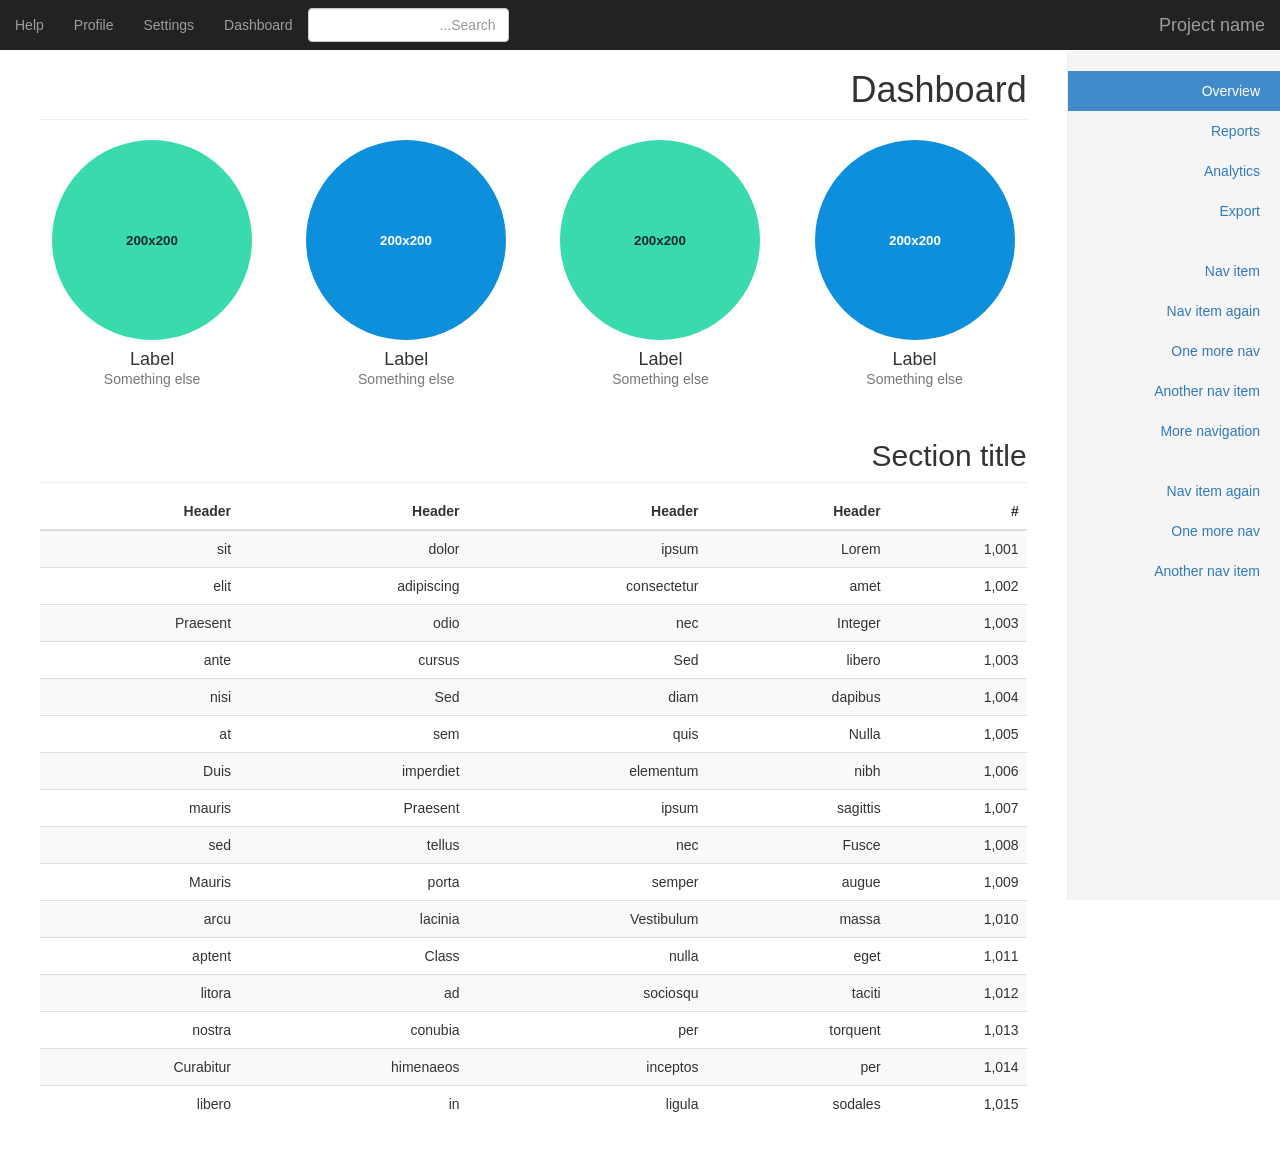
<file: index.html>
<!DOCTYPE html>
<html lang="en">
  <head>
    <meta charset="utf-8">
    <meta http-equiv="X-UA-Compatible" content="IE=edge">
    <meta name="viewport" content="width=device-width, initial-scale=1">
    <!-- The above 3 meta tags *must* come first in the head; any other head content must come *after* these tags -->
    <meta name="description" content="">
    <meta name="author" content="">
    <link rel="icon" href="../../favicon.ico">

    <title>Dashboard Template for Bootstrap</title>

    <!-- Bootstrap core CSS -->
    <link href="./css/bootstrap.min.css" rel="stylesheet">
    <link href="./css/bootstrap-rtl.min.css" rel="stylesheet">

    <!-- Custom styles for this template -->
    <link href="./css/dashboard.css" rel="stylesheet">

    <!-- Just for debugging purposes. Don't actually copy these 2 lines! -->
    <!--[if lt IE 9]><script src="../../assets/js/ie8-responsive-file-warning.js"></script><![endif]-->
    <script src="./js/ie-emulation-modes-warning.js"></script>

    <!-- HTML5 shim and Respond.js for IE8 support of HTML5 elements and media queries -->
    <!--[if lt IE 9]>
      <script src="https://oss.maxcdn.com/html5shiv/3.7.2/html5shiv.min.js"></script>
      <script src="https://oss.maxcdn.com/respond/1.4.2/respond.min.js"></script>
    <![endif]-->
  </head>

  <body>

    <nav class="navbar navbar-inverse navbar-fixed-top">
      <div class="container-fluid">
        <div class="navbar-header">
          <button type="button" class="navbar-toggle collapsed" data-toggle="collapse" data-target="#navbar" aria-expanded="false" aria-controls="navbar">
            <span class="sr-only">Toggle navigation</span>
            <span class="icon-bar"></span>
            <span class="icon-bar"></span>
            <span class="icon-bar"></span>
          </button>
          <a class="navbar-brand" href="#">Project name</a>
        </div>
        <div id="navbar" class="navbar-collapse collapse">
          <ul class="nav navbar-nav navbar-right flip">
            <li><a href="#">Dashboard</a></li>
            <li><a href="#">Settings</a></li>
            <li><a href="#">Profile</a></li>
            <li><a href="#">Help</a></li>
          </ul>
          <form class="navbar-form navbar-right flip">
            <input type="text" class="form-control" placeholder="Search...">
          </form>
        </div>
      </div>
    </nav>

    <div class="container-fluid">
      <div class="row">
        <div class="col-sm-3 col-md-2 sidebar">
          <ul class="nav nav-sidebar">
            <li class="active"><a href="#">Overview <span class="sr-only">(current)</span></a></li>
            <li><a href="#">Reports</a></li>
            <li><a href="#">Analytics</a></li>
            <li><a href="#">Export</a></li>
          </ul>
          <ul class="nav nav-sidebar">
            <li><a href="">Nav item</a></li>
            <li><a href="">Nav item again</a></li>
            <li><a href="">One more nav</a></li>
            <li><a href="">Another nav item</a></li>
            <li><a href="">More navigation</a></li>
          </ul>
          <ul class="nav nav-sidebar">
            <li><a href="">Nav item again</a></li>
            <li><a href="">One more nav</a></li>
            <li><a href="">Another nav item</a></li>
          </ul>
        </div>
        <div class="col-sm-9 col-sm-offset-3 col-md-10 col-md-offset-2 main">
          <h1 class="page-header">Dashboard</h1>

          <div class="row placeholders">
            <div class="col-xs-6 col-sm-3 placeholder">
              <img data-src="holder.js/200x200/auto/sky" class="img-responsive" alt="Generic placeholder thumbnail">
              <h4>Label</h4>
              <span class="text-muted">Something else</span>
            </div>
            <div class="col-xs-6 col-sm-3 placeholder">
              <img data-src="holder.js/200x200/auto/vine" class="img-responsive" alt="Generic placeholder thumbnail">
              <h4>Label</h4>
              <span class="text-muted">Something else</span>
            </div>
            <div class="col-xs-6 col-sm-3 placeholder">
              <img data-src="holder.js/200x200/auto/sky" class="img-responsive" alt="Generic placeholder thumbnail">
              <h4>Label</h4>
              <span class="text-muted">Something else</span>
            </div>
            <div class="col-xs-6 col-sm-3 placeholder">
              <img data-src="holder.js/200x200/auto/vine" class="img-responsive" alt="Generic placeholder thumbnail">
              <h4>Label</h4>
              <span class="text-muted">Something else</span>
            </div>
          </div>

          <h2 class="sub-header">Section title</h2>
          <div class="table-responsive">
            <table class="table table-striped">
              <thead>
                <tr>
                  <th>#</th>
                  <th>Header</th>
                  <th>Header</th>
                  <th>Header</th>
                  <th>Header</th>
                </tr>
              </thead>
              <tbody>
                <tr>
                  <td>1,001</td>
                  <td>Lorem</td>
                  <td>ipsum</td>
                  <td>dolor</td>
                  <td>sit</td>
                </tr>
                <tr>
                  <td>1,002</td>
                  <td>amet</td>
                  <td>consectetur</td>
                  <td>adipiscing</td>
                  <td>elit</td>
                </tr>
                <tr>
                  <td>1,003</td>
                  <td>Integer</td>
                  <td>nec</td>
                  <td>odio</td>
                  <td>Praesent</td>
                </tr>
                <tr>
                  <td>1,003</td>
                  <td>libero</td>
                  <td>Sed</td>
                  <td>cursus</td>
                  <td>ante</td>
                </tr>
                <tr>
                  <td>1,004</td>
                  <td>dapibus</td>
                  <td>diam</td>
                  <td>Sed</td>
                  <td>nisi</td>
                </tr>
                <tr>
                  <td>1,005</td>
                  <td>Nulla</td>
                  <td>quis</td>
                  <td>sem</td>
                  <td>at</td>
                </tr>
                <tr>
                  <td>1,006</td>
                  <td>nibh</td>
                  <td>elementum</td>
                  <td>imperdiet</td>
                  <td>Duis</td>
                </tr>
                <tr>
                  <td>1,007</td>
                  <td>sagittis</td>
                  <td>ipsum</td>
                  <td>Praesent</td>
                  <td>mauris</td>
                </tr>
                <tr>
                  <td>1,008</td>
                  <td>Fusce</td>
                  <td>nec</td>
                  <td>tellus</td>
                  <td>sed</td>
                </tr>
                <tr>
                  <td>1,009</td>
                  <td>augue</td>
                  <td>semper</td>
                  <td>porta</td>
                  <td>Mauris</td>
                </tr>
                <tr>
                  <td>1,010</td>
                  <td>massa</td>
                  <td>Vestibulum</td>
                  <td>lacinia</td>
                  <td>arcu</td>
                </tr>
                <tr>
                  <td>1,011</td>
                  <td>eget</td>
                  <td>nulla</td>
                  <td>Class</td>
                  <td>aptent</td>
                </tr>
                <tr>
                  <td>1,012</td>
                  <td>taciti</td>
                  <td>sociosqu</td>
                  <td>ad</td>
                  <td>litora</td>
                </tr>
                <tr>
                  <td>1,013</td>
                  <td>torquent</td>
                  <td>per</td>
                  <td>conubia</td>
                  <td>nostra</td>
                </tr>
                <tr>
                  <td>1,014</td>
                  <td>per</td>
                  <td>inceptos</td>
                  <td>himenaeos</td>
                  <td>Curabitur</td>
                </tr>
                <tr>
                  <td>1,015</td>
                  <td>sodales</td>
                  <td>ligula</td>
                  <td>in</td>
                  <td>libero</td>
                </tr>
              </tbody>
            </table>
          </div>
        </div>
      </div>
    </div>

    <!-- Bootstrap core JavaScript
    ================================================== -->
    <!-- Placed at the end of the document so the pages load faster -->
    <script src="https://ajax.googleapis.com/ajax/libs/jquery/1.11.2/jquery.min.js"></script>
    <script src="./js/bootstrap.min.js"></script>
    <!-- Just to make our placeholder images work. Don't actually copy the next line! -->
    <script src="./js/vendor/holder.js"></script>
    <!-- IE10 viewport hack for Surface/desktop Windows 8 bug -->
    <script src="./js/ie10-viewport-bug-workaround.js"></script>
  </body>
</html>
</file>
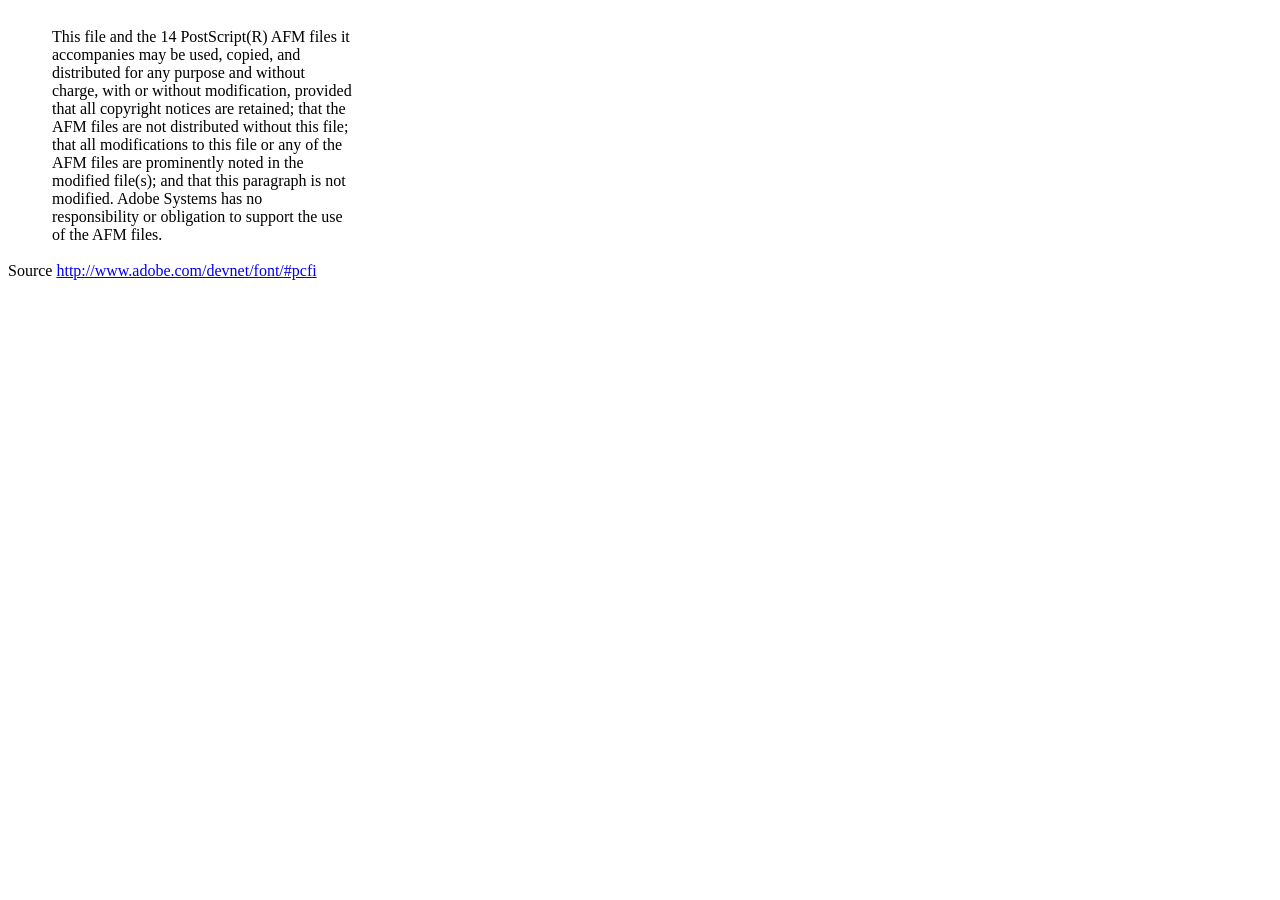
<file: dompdf/lib/fonts/mustRead.html>
<html>
	<head>
		<meta http-equiv="content-type" content="text/html;charset=iso-8859-1">
		<meta name="generator" content="Adobe GoLive 4">
		<title>Core 14 AFM Files - ReadMe</title>
	</head>
	<body bgcolor="white">
		<font color="white">or</font>
		<table border="0" cellpadding="0" cellspacing="2">
			<tr>
				<td width="40"></td>
				<td width="300">This file and the 14 PostScript(R) AFM files it accompanies may be used, copied, and distributed for any purpose and without charge, with or without modification, provided that all copyright notices are retained; that the AFM files are not distributed without this file; that all modifications to this file or any of the AFM files are prominently noted in the modified file(s); and that this paragraph is not modified. Adobe Systems has no responsibility or obligation to support the use of the AFM files. <font color="white">Col</font></td>
			</tr>
		</table>
		<p>Source <a href="http://www.adobe.com/devnet/font/#pcfi">http://www.adobe.com/devnet/font/#pcfi</a></p>
</body>
</html>
</file>
<file: css/dashboard.css>
/*
 * Base structure
 */

/* Move down content because we have a fixed navbar that is 50px tall */
body {
  padding-top: 50px;
}


/*
 * Global add-ons
 */

.sub-header {
  padding-bottom: 10px;
  border-bottom: 1px solid #eee;
}

/*
 * Top navigation
 * Hide default border to remove 1px line.
 */
.navbar-fixed-top {
  border: 0;
}

/*
 * Sidebar
 */

/* Hide for mobile, show later */
.sidebar {
  display: none;
}
@media (min-width: 768px) {
  .sidebar {
    position: fixed;
    top: 51px;
    bottom: 0;
    right: 0;
    z-index: 1000;
    display: block;
    padding: 20px;
    overflow-x: hidden;
    overflow-y: auto; /* Scrollable contents if viewport is shorter than content. */
    background-color: #f5f5f5;
    border-left: 1px solid #eee;
  }
}

/* Sidebar navigation */
.nav-sidebar {
  margin-right: -20px; /* 20px padding + 1px border */
  margin-bottom: 20px;
  margin-left: -21px;
}
.nav-sidebar > li > a {
  padding-right: 20px;
  padding-left: 20px;
}
.nav-sidebar > .active > a,
.nav-sidebar > .active > a:hover,
.nav-sidebar > .active > a:focus {
  color: #fff;
  background-color: #428bca;
}


/*
 * Main content
 */

.main {
  padding: 20px;
}
@media (min-width: 768px) {
  .main {
    padding-right: 40px;
    padding-left: 40px;
  }
}
.main .page-header {
  margin-top: 0;
}


/*
 * Placeholder dashboard ideas
 */

.placeholders {
  margin-bottom: 30px;
  text-align: center;
}
.placeholders h4 {
  margin-bottom: 0;
}
.placeholder {
  margin-bottom: 20px;
}
.placeholder img {
  display: inline-block;
  border-radius: 50%;
}
</file>
